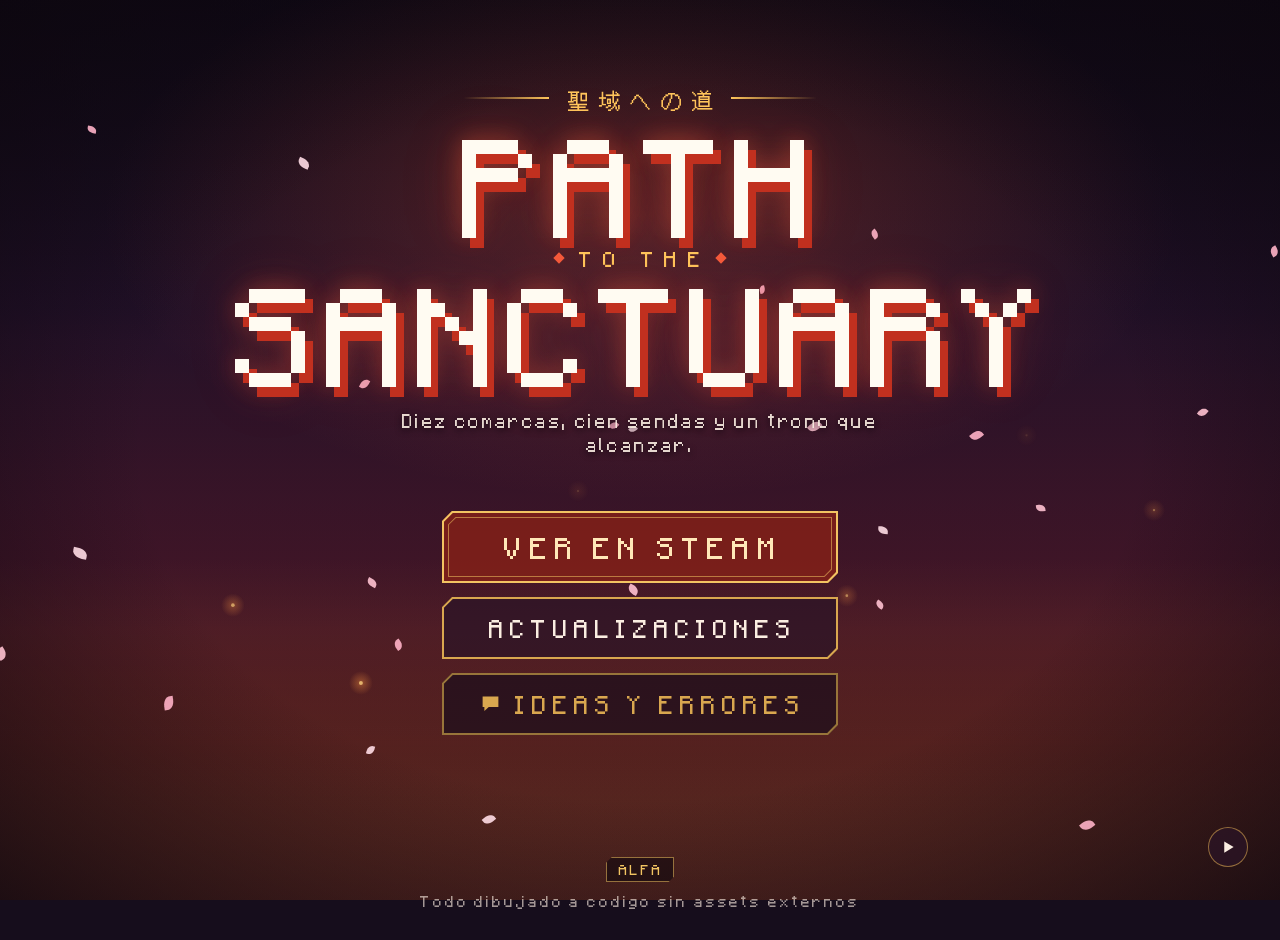
<file: index.html>
<!doctype html>
<html lang="es">
<head>
  <meta charset="utf-8">
  <meta name="viewport" content="width=device-width, initial-scale=1">
  <title>Path to the Sanctuary</title>
  <meta name="description" content="Path to the Sanctuary (聖域への道): diez comarcas de diez sendas cada una. Se baja matando lo que salga al paso hasta que la puerta se abre.">
  <meta name="theme-color" content="#160d1c">
  <meta property="og:title" content="Path to the Sanctuary">
  <meta property="og:description" content="Diez comarcas, cien sendas y un trono que alcanzar.">
  <link rel="icon" href="assets/img/icono.png" type="image/png" sizes="256x256">
  <link rel="stylesheet" href="css/fuente.css">
  <link rel="stylesheet" href="css/comun.css">
  <link rel="stylesheet" href="css/index.css">
</head>
<body>

  <div class="fondo" aria-hidden="true">
    <video class="fondo__video" src="assets/video/trailer.mp4" autoplay muted loop playsinline preload="auto"></video>
    <div class="fondo__velo"></div>
    <div class="fondo__vineta"></div>
    <canvas class="fondo__petalos"></canvas>
  </div>

  <button class="mando mando--pausa" type="button" data-pausa-fondo aria-label="Pausar el vídeo de fondo"></button>

  <main class="portada">
    <div></div>

    <div class="hero">
      <div class="rotulo portada__rotulo">
        <p class="rotulo__kanji aparece" lang="ja"><span>聖域への道</span></p>
        <h1 class="aparece aparece--2">
          <span class="titular">PATH</span>
          <span class="enlace"><span>TO THE</span></span>
          <span class="titular">SANCTUARY</span>
        </h1>
        <p class="lema aparece aparece--3">Diez comarcas, cien sendas y un trono que alcanzar.</p>
      </div>

      <nav class="botonera aparece aparece--4" aria-label="Principal">
        <a class="boton boton--principal" data-steam href="https://store.steampowered.com/" target="_blank" rel="noopener">
          <i class="boton__doble" aria-hidden="true"></i>
          <span>VER EN STEAM</span>
        </a>
        <a class="boton" href="actualizaciones.html"><span>ACTUALIZACIONES</span></a>
        <a class="boton boton--callado" href="tablon.html">
          <svg viewBox="0 0 24 24" fill="currentColor" aria-hidden="true"><path d="M3 4h18v12H10l-5 4.5V16H3z"/></svg>
          <span>IDEAS Y ERRORES</span>
        </a>
      </nav>
    </div>

    <footer class="portada__pie">
      <span class="sello">ALFA</span>
      <p>Todo dibujado a codigo sin assets externos</p>
    </footer>
  </main>

  <script src="js/config.js"></script>
  <script src="js/fondo.js"></script>
  <script src="js/index.js"></script>
</body>
</html>
</file>
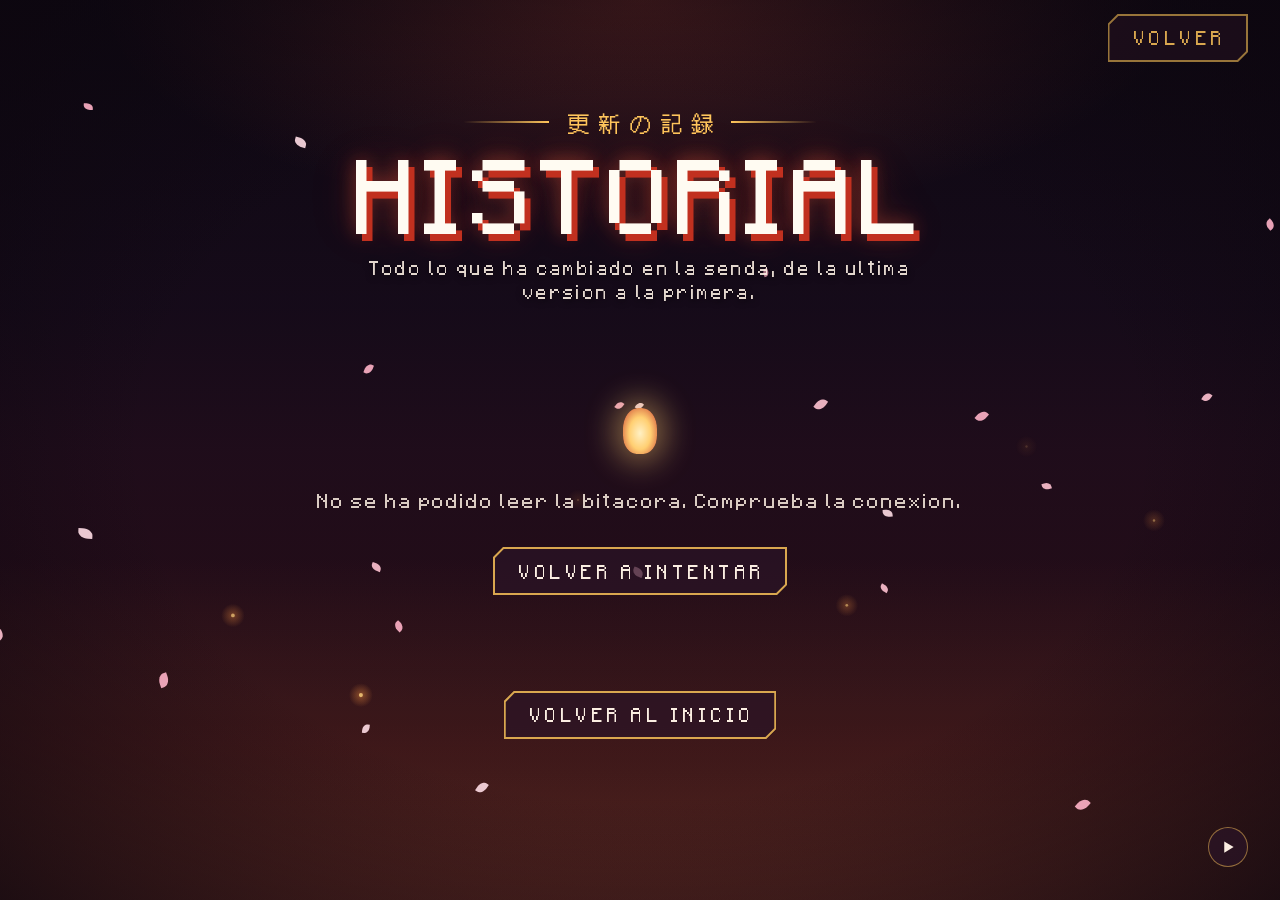
<file: actualizaciones.html>
<!doctype html>
<html lang="es">
<head>
  <meta charset="utf-8">
  <meta name="viewport" content="width=device-width, initial-scale=1">
  <title>Actualizaciones · Path to the Sanctuary</title>
  <meta name="description" content="Historial de actualizaciones de Path to the Sanctuary: todo lo que ha cambiado en la senda, versión a versión.">
  <meta name="theme-color" content="#160d1c">
  <link rel="icon" href="assets/img/icono.png" type="image/png" sizes="256x256">
  <link rel="stylesheet" href="css/fuente.css">
  <link rel="stylesheet" href="css/comun.css">
  <link rel="stylesheet" href="css/actualizaciones.css">
</head>
<body>

  <div class="fondo fondo--hondo" aria-hidden="true">
    <video class="fondo__video" src="assets/video/trailer.mp4" autoplay muted loop playsinline preload="auto"></video>
    <div class="fondo__velo"></div>
    <div class="fondo__vineta"></div>
    <canvas class="fondo__petalos"></canvas>
  </div>

  <header class="barra">
    <a class="boton boton--callado boton--chico" href="index.html"><span>VOLVER</span></a>
  </header>

  <button class="mando mando--pausa" type="button" data-pausa-fondo aria-label="Pausar el vídeo de fondo"></button>

  <main class="bitacora">
    <div class="rotulo bitacora__rotulo">
      <p class="rotulo__kanji aparece" lang="ja"><span>更新の記録</span></p>
      <h1 class="aparece aparece--2"><span class="titular">HISTORIAL</span></h1>
      <p class="lema aparece aparece--3">Todo lo que ha cambiado en la senda, de la ultima version a la primera.</p>
    </div>

    <div id="estado" aria-live="polite"></div>
    <ol class="linea" id="lista"></ol>

    <div class="bitacora__pie">
      <a class="boton boton--chico" href="index.html"><span>VOLVER AL INICIO</span></a>
    </div>
  </main>

  <div class="ficha" id="ficha" role="dialog" aria-modal="true" aria-labelledby="ficha-titulo" hidden>
    <div class="ficha__marco">
      <button class="mando ficha__cerrar" type="button" data-cerrar aria-label="Cerrar">
        <svg viewBox="0 0 24 24" fill="none" stroke="currentColor" stroke-width="2.6" stroke-linecap="round" aria-hidden="true"><path d="M6 6l12 12M18 6L6 18"/></svg>
      </button>
      <article class="tablilla ficha__tablilla">
        <div class="ficha__texto"></div>
        <div class="ficha__fotos"></div>
      </article>
    </div>
  </div>

  <div class="lamina" id="lamina" role="dialog" aria-modal="true" aria-label="Imagen en grande" hidden>
    <button class="mando lamina__cerrar" type="button" data-cerrar aria-label="Cerrar">
      <svg viewBox="0 0 24 24" fill="none" stroke="currentColor" stroke-width="2.6" stroke-linecap="round" aria-hidden="true"><path d="M6 6l12 12M18 6L6 18"/></svg>
    </button>
    <button class="mando lamina__paso lamina__paso--antes" type="button" data-antes aria-label="Imagen anterior">
      <svg viewBox="0 0 24 24" fill="none" stroke="currentColor" stroke-width="2.6" stroke-linecap="round" stroke-linejoin="round" aria-hidden="true"><path d="M15 5l-7 7 7 7"/></svg>
    </button>
    <figure>
      <img alt="">
      <figcaption></figcaption>
    </figure>
    <button class="mando lamina__paso lamina__paso--despues" type="button" data-despues aria-label="Imagen siguiente">
      <svg viewBox="0 0 24 24" fill="none" stroke="currentColor" stroke-width="2.6" stroke-linecap="round" stroke-linejoin="round" aria-hidden="true"><path d="M9 5l7 7-7 7"/></svg>
    </button>
  </div>

  <script src="js/config.js"></script>
  <script src="js/fondo.js"></script>
  <script src="js/actualizaciones.js"></script>
</body>
</html>
</file>
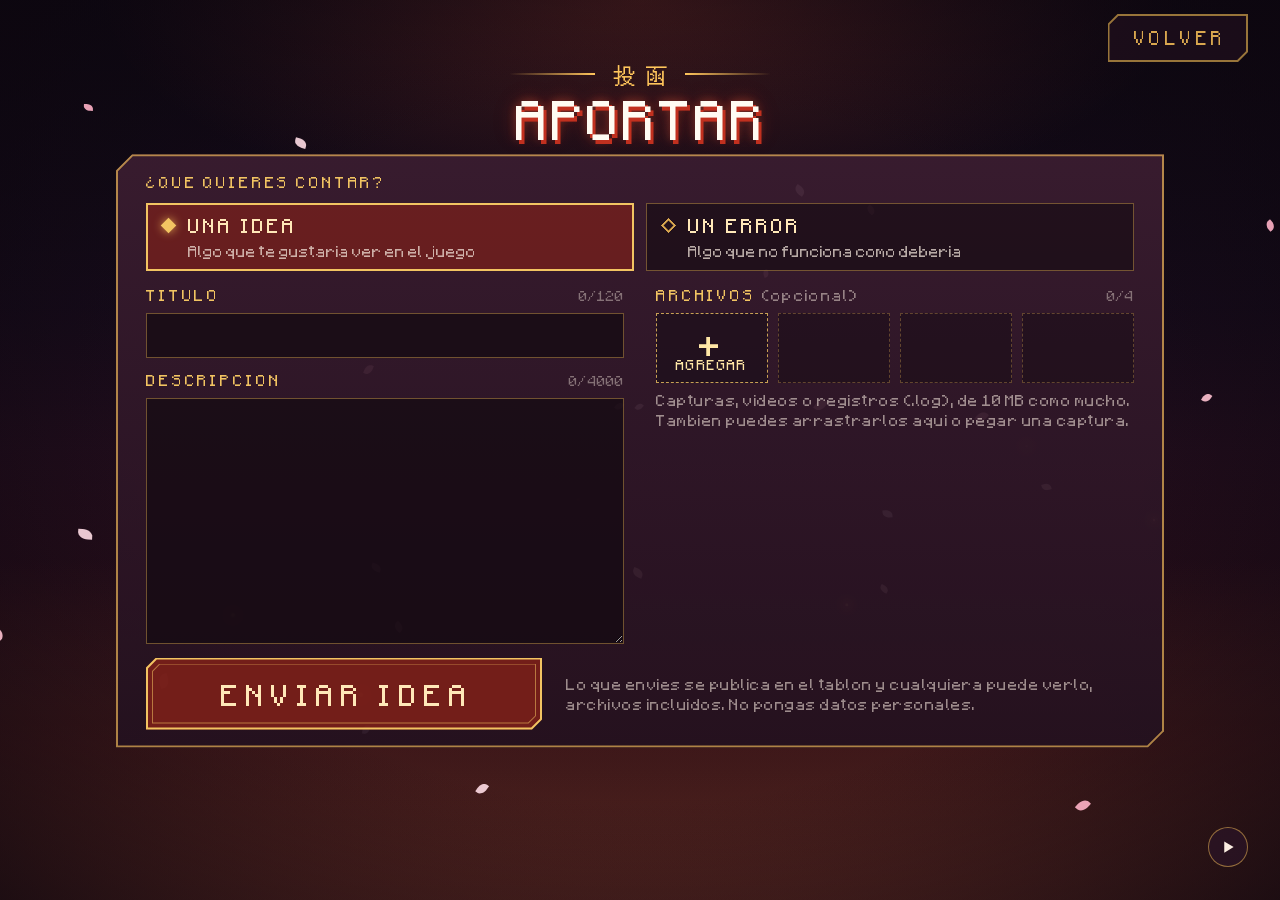
<file: enviar.html>
<!doctype html>
<html lang="es">
<head>
  <meta charset="utf-8">
  <meta name="viewport" content="width=device-width, initial-scale=1">
  <title>Aportar · Path to the Sanctuary</title>
  <meta name="description" content="Propón una idea o avisa de un error en Path to the Sanctuary.">
  <meta name="theme-color" content="#160d1c">
  <meta name="robots" content="noindex">
  <link rel="icon" href="assets/img/icono.png" type="image/png" sizes="256x256">
  <link rel="stylesheet" href="css/fuente.css">
  <link rel="stylesheet" href="css/comun.css">
  <link rel="stylesheet" href="css/tablon.css">
</head>
<body>

  <div class="fondo fondo--hondo" aria-hidden="true">
    <video class="fondo__video" src="assets/video/trailer.mp4" autoplay muted loop playsinline preload="auto"></video>
    <div class="fondo__velo"></div>
    <div class="fondo__vineta"></div>
    <canvas class="fondo__petalos"></canvas>
  </div>

  <header class="barra">
    <a class="boton boton--callado boton--chico" href="tablon.html"><span>VOLVER</span></a>
  </header>

  <button class="mando mando--pausa" type="button" data-pausa-fondo aria-label="Pausar el vídeo de fondo"></button>

  <main class="buzon">
    <div class="rotulo buzon__rotulo">
      <p class="rotulo__kanji aparece" lang="ja"><span>投函</span></p>
      <h1 class="aparece aparece--2"><span class="titular">APORTAR</span></h1>
      <p class="lema aparece aparece--3">Cuanto mas claro lo cuentes, antes llega a la senda.</p>
    </div>

    <form class="tablilla formulario aparece aparece--4" id="formulario" novalidate>
      <fieldset class="tipos">
        <legend class="etiqueta">¿QUE QUIERES CONTAR?</legend>
        <label class="eleccion">
          <input type="radio" name="tipo" value="idea" checked>
          <strong>UNA IDEA</strong>
          <span>Algo que te gustaria ver en el juego</span>
        </label>
        <label class="eleccion">
          <input type="radio" name="tipo" value="error">
          <strong>UN ERROR</strong>
          <span>Algo que no funciona como deberia</span>
        </label>
      </fieldset>

      <div class="formulario__columna">
        <div class="campo">
          <div class="campo__cabeza">
            <label class="etiqueta" for="titulo">TITULO</label>
            <span class="campo__cuenta" data-cuenta="titulo"></span>
          </div>
          <input class="control" id="titulo" name="titulo" type="text" maxlength="120" autocomplete="off" required>
        </div>

        <div class="parecidos" id="parecidos" hidden>
          <p>¿Ya esta en el tablon? Si es alguno de estos, votalo alli en vez de repetirlo.</p>
          <ul></ul>
        </div>

        <div class="campo campo--crece">
          <div class="campo__cabeza">
            <label class="etiqueta" for="descripcion">DESCRIPCION</label>
            <span class="campo__cuenta" data-cuenta="descripcion"></span>
          </div>
          <textarea class="control" id="descripcion" name="descripcion" rows="5" maxlength="4000" required></textarea>
        </div>
      </div>

      <div class="formulario__columna">
        <div class="campo" data-solo-error hidden>
          <div class="campo__cabeza">
            <label class="etiqueta" for="pasos">COMO REPETIRLO <span class="opcional">(opcional)</span></label>
            <span class="campo__cuenta" data-cuenta="pasos"></span>
          </div>
          <textarea class="control control--bajo" id="pasos" name="pasos" rows="3" maxlength="3000"></textarea>
        </div>

        <div class="pareja" data-solo-error hidden>
          <div class="campo">
            <label class="etiqueta" for="version">VERSION DEL JUEGO</label>
            <input class="control" id="version" name="version" type="text" maxlength="30" list="versiones" autocomplete="off">
            <datalist id="versiones"></datalist>
          </div>
          <div class="campo">
            <label class="etiqueta" for="plataforma">PLATAFORMA</label>
            <select class="control" id="plataforma" name="plataforma">
              <option value="">SIN DECIR</option>
              <option>Windows</option>
              <option>Linux</option>
              <option>Steam Deck</option>
              <option>macOS</option>
              <option>Otra</option>
            </select>
          </div>
        </div>

        <div class="campo">
          <div class="campo__cabeza">
            <span class="etiqueta" id="archivos-etiqueta">ARCHIVOS <span class="opcional">(opcional)</span></span>
            <span class="campo__cuenta" id="archivos-cuenta"></span>
          </div>
          <input id="archivos" type="file" multiple hidden
            accept="image/png,image/jpeg,image/webp,image/gif,video/mp4,video/webm,text/plain,.log,.txt">
          <ul class="ranuras" id="ranuras" aria-labelledby="archivos-etiqueta"></ul>
          <p class="campo__ayuda">Capturas, videos o registros (.log), de 10 MB como mucho. Tambien puedes arrastrarlos aqui o pegar una captura.</p>
        </div>
      </div>

      <!-- trampa para robots: una persona no la ve ni la rellena -->
      <div class="trampa" aria-hidden="true">
        <label for="web">No rellenes esto</label>
        <input id="web" name="web" type="text" tabindex="-1" autocomplete="off">
      </div>

      <p class="aviso" id="aviso" role="alert" hidden></p>

      <div class="formulario__enviar">
        <button class="boton boton--principal" type="submit">
          <i class="boton__doble" aria-hidden="true"></i>
          <span>ENVIAR IDEA</span>
        </button>
        <p class="campo__ayuda">Lo que envies se publica en el tablon y cualquiera puede verlo, archivos incluidos. No pongas datos personales.</p>
      </div>
    </form>

    <div class="tablilla hecho" id="hecho" tabindex="-1" hidden>
      <p class="rotulo__kanji" lang="ja"><span>感謝</span></p>
      <h2>RECIBIDO</h2>
      <p class="hecho__codigo" id="hecho-codigo"></p>
      <p class="hecho__texto">Ya esta en el tablon. Cuantos mas votos tenga, antes se mira.</p>
      <div class="hecho__botones">
        <a class="boton boton--chico" id="hecho-ver" href="tablon.html"><span>VER EN EL TABLON</span></a>
        <button class="boton boton--callado boton--chico" type="button" id="hecho-otro"><span>ENVIAR OTRO</span></button>
      </div>
    </div>
  </main>

  <script src="js/config.js"></script>
  <script src="js/fondo.js"></script>
  <script src="js/aportes.js"></script>
  <script src="js/enviar.js"></script>
</body>
</html>
</file>
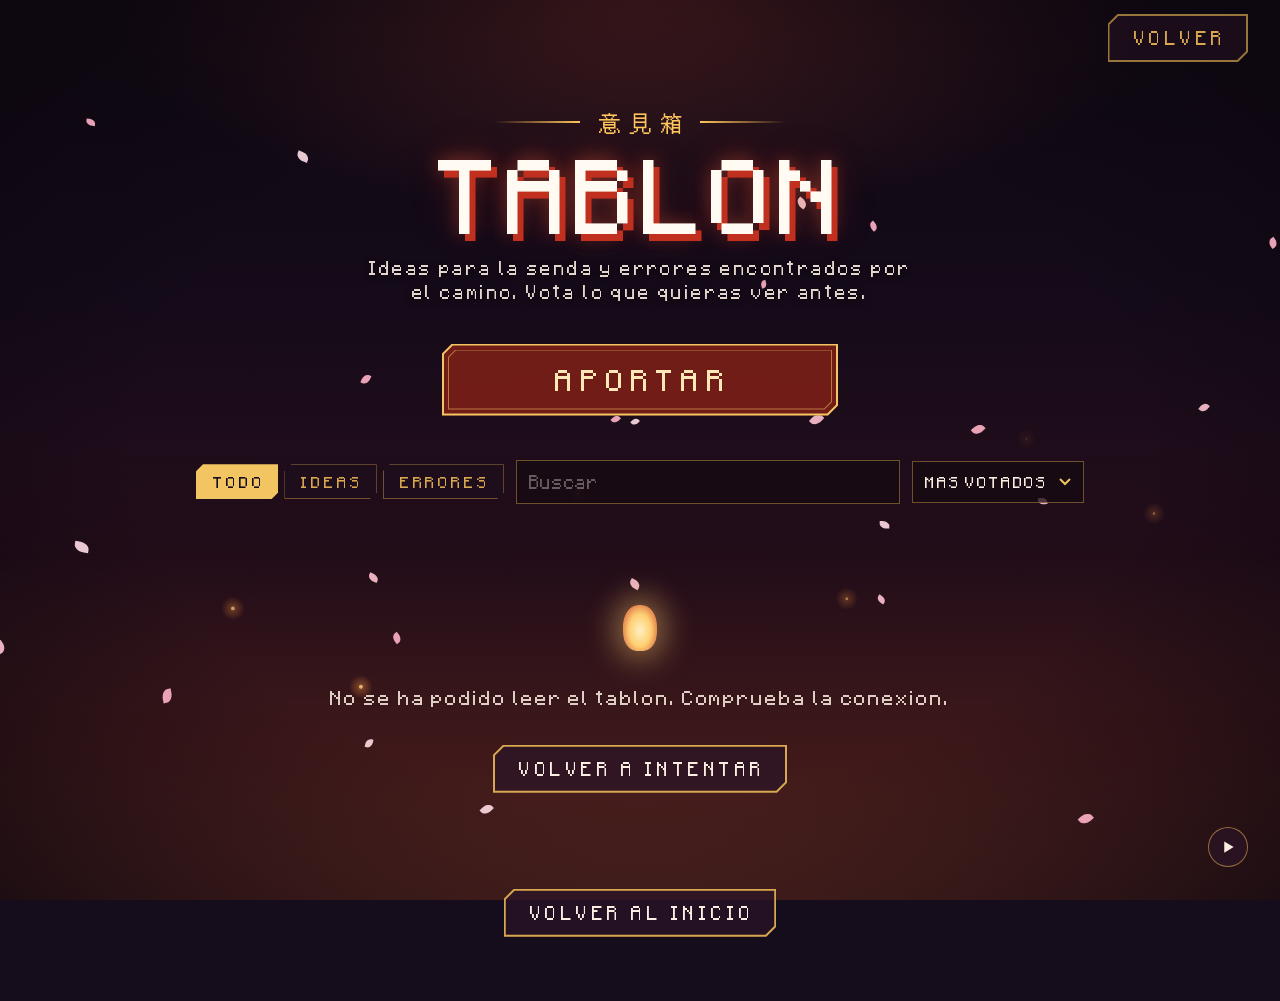
<file: tablon.html>
<!doctype html>
<html lang="es">
<head>
  <meta charset="utf-8">
  <meta name="viewport" content="width=device-width, initial-scale=1">
  <title>Tablón · Path to the Sanctuary</title>
  <meta name="description" content="Ideas y errores de Path to the Sanctuary: propón lo que te gustaría ver, avisa de lo que falla y vota lo que más importa.">
  <meta name="theme-color" content="#160d1c">
  <link rel="icon" href="assets/img/icono.png" type="image/png" sizes="256x256">
  <link rel="stylesheet" href="css/fuente.css">
  <link rel="stylesheet" href="css/comun.css">
  <link rel="stylesheet" href="css/tablon.css">
</head>
<body>

  <div class="fondo fondo--hondo" aria-hidden="true">
    <video class="fondo__video" src="assets/video/trailer.mp4" autoplay muted loop playsinline preload="auto"></video>
    <div class="fondo__velo"></div>
    <div class="fondo__vineta"></div>
    <canvas class="fondo__petalos"></canvas>
  </div>

  <header class="barra">
    <a class="boton boton--callado boton--chico" href="index.html"><span>VOLVER</span></a>
  </header>

  <button class="mando mando--pausa" type="button" data-pausa-fondo aria-label="Pausar el vídeo de fondo"></button>

  <main class="tablon">
    <div class="rotulo tablon__rotulo">
      <p class="rotulo__kanji aparece" lang="ja"><span>意見箱</span></p>
      <h1 class="aparece aparece--2"><span class="titular">TABLON</span></h1>
      <p class="lema aparece aparece--3">Ideas para la senda y errores encontrados por el camino. Vota lo que quieras ver antes.</p>
    </div>

    <nav class="aportar aparece aparece--4" aria-label="Aportar">
      <a class="boton boton--principal" href="enviar.html" data-aportar>
        <i class="boton__doble" aria-hidden="true"></i>
        <span>aportar</span>
      </a>
    </nav>

    <section class="aparece aparece--4" aria-label="Ideas y errores enviados">
      <div class="filtros">
        <div class="pestanas" role="group" aria-label="Tipo">
          <button class="pestana" type="button" data-tipo="todo" aria-pressed="true">TODO</button>
          <button class="pestana" type="button" data-tipo="idea" aria-pressed="false">IDEAS</button>
          <button class="pestana" type="button" data-tipo="error" aria-pressed="false">ERRORES</button>
        </div>
        <input class="control filtros__buscar" id="buscar" type="search" placeholder="Buscar" aria-label="Buscar" autocomplete="off">
        <select class="control" id="orden" aria-label="Orden">
          <option value="votos">MAS VOTADOS</option>
          <option value="nuevos">RECIENTES</option>
        </select>
      </div>

      <p class="cuenta" id="cuenta" aria-live="polite"></p>
      <div id="estado" aria-live="polite"></div>
      <ol class="aportes" id="lista"></ol>
    </section>

    <div class="tablon__pie">
      <a class="boton boton--chico" href="index.html"><span>VOLVER AL INICIO</span></a>
    </div>
  </main>

  <div class="detalle" id="detalle" role="dialog" aria-modal="true" aria-labelledby="detalle-titulo" hidden>
    <div class="detalle__marco">
      <button class="mando detalle__cerrar" type="button" data-cerrar aria-label="Cerrar">
        <svg viewBox="0 0 24 24" fill="none" stroke="currentColor" stroke-width="2.6" stroke-linecap="round" aria-hidden="true"><path d="M6 6l12 12M18 6L6 18"/></svg>
      </button>
      <article class="tablilla detalle__tablilla">
        <div class="detalle__texto"></div>
      </article>
    </div>
  </div>

  <p class="brindis" id="brindis" role="status" hidden></p>

  <script src="js/config.js"></script>
  <script src="js/fondo.js"></script>
  <script src="js/aportes.js"></script>
  <script src="js/tablon.js"></script>
</body>
</html>
</file>
<file: css/fuente.css>
/* fuente.css - la fuente de Senda, incrustada para que cargue también abriendo los .html desde el disco (file://) */

@font-face {
  font-family: "Senda";
  src: url("[data-uri]") format("truetype");
  font-weight: 100 900;
  font-style: normal;
  font-display: block;
}

/* Como en el juego: lo que la de Senda no trae (japonés, tildes, «·», «…»)
   se escribe con DotGothic16, también de puntos. Solo se descarga si hace falta. */
@font-face {
  font-family: "DotGothic16";
  src: url("../assets/fuentes/DotGothic16-Regular.ttf") format("truetype");
  font-weight: 100 900;
  font-style: normal;
  font-display: block;
}
</file>
<file: css/comun.css>
/* comun.css - estilos compartidos por todas las páginas */

:root {
  --noche: #160d1c;
  --velo: 12, 6, 14; /* en rgb, para usarlo con transparencia */
  --panel: rgba(48, 24, 40, .92);

  --oro: #d9a74f;
  --oro-vivo: #f2c462;
  --oro-palido: #ffe7a6;
  --oro-rotulo: #ffc65c;
  --ceniza: #fbeee2;
  --melocoton: #ffd6b5;
  --blanco: #fffaf4;
  --crema: #ffe8b8;
  --bermellon: #8a2218;
  --avivado: #ec6a2c;
  --sol: #f4593a;
  --titular: #fffbf2;
  --titular-sombra: #c1301f;

  --cielo-1: #1e1733;
  --cielo-2: #40204c;
  --cielo-3: #8b2c4e;
  --cielo-4: #cf4a34;
  --cielo-5: #ff8f3d;

  --mincho: "Senda", "DotGothic16";
  --gothic: "Senda", "DotGothic16";

  --corte: 10px;
  --ancho-botones: 396px;

  --cursor: url("../assets/img/cursor.svg") 1 1, auto;
  --cursor-mano: url("../assets/img/cursor-mano.svg") 6 1, pointer;
}

/* ---------- Base ---------- */

*, *::before, *::after { box-sizing: border-box; }

html { background: var(--noche); color-scheme: dark; cursor: var(--cursor); }

a, button { cursor: var(--cursor-mano); }

button, input, select, textarea { font-family: inherit; }

body {
  margin: 0;
  min-height: 100vh;
  min-height: 100svh;
  color: var(--ceniza);
  font-family: var(--gothic);
  font-weight: 500;
  line-height: 1.6;
  -webkit-font-smoothing: antialiased;
  overflow-x: hidden;
}

img, video { display: block; max-width: 100%; }

[hidden] { display: none !important; }

a { color: inherit; }

:focus-visible { outline: 2px solid var(--oro-vivo); outline-offset: 4px; }

/* ---------- Fondo: vídeo, velo, viñeta y pétalos ---------- */

.fondo {
  position: fixed;
  inset: 0;
  z-index: -1;
  overflow: hidden;
  background: linear-gradient(to bottom, var(--cielo-1) 0%, var(--cielo-2) 34%,
    var(--cielo-3) 62%, var(--cielo-4) 84%, var(--cielo-5) 100%);
}

.fondo__video {
  position: absolute;
  inset: 0;
  width: 100%;
  height: 100%;
  object-fit: cover;
  opacity: 0;
  /* ampliado para dejar fuera del cuadro el HUD de la partida */
  transform: scale(1.24);
  transition: opacity 1.2s ease;
}

.fondo__video.listo { opacity: 1; }

.fondo__velo {
  position: absolute;
  inset: 0;
  background:
    radial-gradient(ellipse 60% 45% at 50% 24%, rgba(244, 89, 58, .28), rgba(244, 89, 58, 0) 70%),
    linear-gradient(to bottom, rgba(var(--velo), .8) 0%, rgba(var(--velo), .58) 38%,
      rgba(var(--velo), .62) 70%, rgba(var(--velo), .92) 100%);
}

.fondo__velo::after {
  content: "";
  position: absolute;
  left: 0; right: 0; bottom: 0;
  height: 38%;
  background: linear-gradient(to top, rgba(207, 74, 52, .28), rgba(207, 74, 52, 0));
  mix-blend-mode: screen;
}

/* más oscuro, para páginas con mucho texto */
.fondo--hondo .fondo__velo {
  background:
    radial-gradient(ellipse 60% 35% at 50% 0%, rgba(244, 89, 58, .22), rgba(244, 89, 58, 0) 70%),
    linear-gradient(to bottom, rgba(var(--velo), .86), rgba(var(--velo), .8) 50%, rgba(var(--velo), .93));
}

.fondo__vineta {
  position: absolute;
  inset: 0;
  background: radial-gradient(ellipse at center, rgba(0, 0, 0, 0) 55%, rgba(var(--velo), .75) 100%);
}

.fondo__petalos {
  position: absolute;
  inset: 0;
  width: 100%;
  height: 100%;
  pointer-events: none;
}

/* ---------- Mando: botón redondo (pausa, cerrar) ---------- */

.mando {
  display: inline-flex;
  align-items: center;
  justify-content: center;
  width: 40px;
  height: 40px;
  padding: 0;
  border: 1px solid rgba(217, 167, 79, .6);
  border-radius: 50%;
  background: rgba(43, 20, 39, .7);
  color: var(--ceniza);
  transition: background .12s, border-color .12s, transform .12s;
}

.mando:hover { background: rgba(224, 80, 46, .84); border-color: var(--melocoton); transform: scale(1.06); }

.mando svg { width: 18px; height: 18px; }

.mando--pausa {
  position: fixed;
  right: clamp(16px, 3vw, 32px);
  bottom: 33px;
  z-index: 20;
}

/* ---------- Rótulo: kanji, titular y lema ---------- */

.rotulo {
  text-align: center;
  user-select: none;
}

.rotulo h1 { margin: 0; font-weight: inherit; }
.rotulo h1 .titular { display: block; }

.rotulo__kanji {
  display: flex;
  align-items: center;
  justify-content: center;
  gap: 18px;
  margin: 0 0 12px;
  font-family: var(--mincho);
  font-weight: 800;
  font-size: clamp(16px, 2.2vw, 22px);
  letter-spacing: .42em;
  color: var(--oro-rotulo);
}

/* compensa el espaciado de la última letra para centrar el texto */
.rotulo__kanji span { margin-right: -.42em; }

.rotulo__kanji::before,
.rotulo__kanji::after {
  content: "";
  width: clamp(40px, 7vw, 86px);
  height: 2px;
}

.rotulo__kanji::before { background: linear-gradient(to right, rgba(255, 198, 92, 0), var(--oro-rotulo)); }
.rotulo__kanji::after { background: linear-gradient(to right, var(--oro-rotulo), rgba(255, 198, 92, 0)); }

.titular {
  margin: 0;
  font-family: var(--mincho);
  font-weight: 800;
  font-size: var(--tam-titular, clamp(36px, 11.5vw, 112px));
  line-height: .98;
  letter-spacing: .06em;
  margin-right: -.06em;
  color: var(--titular);
  text-shadow:
    .07em .085em 0 var(--titular-sombra),
    0 0 .2em rgba(244, 89, 58, .38),
    0 0 .38em rgba(244, 89, 58, .24),
    0 0 .6em rgba(244, 89, 58, .16);
}

.lema {
  margin: 22px auto 0;
  max-width: 38em;
  font-size: 15px;
  letter-spacing: .16em;
  color: rgba(251, 238, 226, .9);
  text-shadow: 0 2px 6px rgba(var(--velo), .8);
}

/* ---------- Botón: laca con filete y dos esquinas en chaflán ---------- */

.boton {
  --b: 2px;
  --fondo: rgba(43, 20, 39, .7);
  --filete: var(--oro);
  --letra: var(--ceniza);
  --brillo: rgba(244, 89, 58, .55);

  position: relative;
  isolation: isolate;
  display: flex;
  align-items: center;
  justify-content: center;
  width: 100%;
  height: 62px;
  padding: 0 20px;
  border: 0;
  background: none;
  font-family: var(--gothic);
  font-weight: 900;
  font-size: 20px;
  letter-spacing: .3em;
  text-transform: uppercase;
  text-decoration: none;
  color: var(--letra);
  transition: transform .12s ease, color .12s ease, filter .12s ease;
  -webkit-tap-highlight-color: transparent;
}

.boton > span { position: relative; z-index: 2; margin-right: -.3em; white-space: nowrap; }

.boton svg { position: relative; z-index: 2; width: 1.05em; height: 1.05em; margin-right: .7em; flex: none; }

/* el fondo */
.boton::before {
  content: "";
  position: absolute;
  inset: 0;
  z-index: -1;
  background: var(--fondo);
  clip-path: polygon(var(--corte) 0, 100% 0, 100% calc(100% - var(--corte)),
    calc(100% - var(--corte)) 100%, 0 100%, 0 var(--corte));
  transition: background .12s ease;
}

/* el filete: un anillo con la misma silueta */
.boton::after {
  content: "";
  position: absolute;
  inset: 0;
  z-index: 1;
  background: var(--filete);
  clip-path: polygon(evenodd,
    var(--corte) 0, 100% 0, 100% calc(100% - var(--corte)), calc(100% - var(--corte)) 100%,
    0 100%, 0 var(--corte), var(--corte) 0,
    calc(var(--corte) + var(--b) * .41) var(--b), var(--b) calc(var(--corte) + var(--b) * .41),
    var(--b) calc(100% - var(--b)), calc(100% - var(--corte) - var(--b) * .41) calc(100% - var(--b)),
    calc(100% - var(--b)) calc(100% - var(--corte) - var(--b) * .41), calc(100% - var(--b)) var(--b),
    calc(var(--corte) + var(--b) * .41) var(--b));
  transition: background .12s ease;
}

.boton:hover,
.boton:focus-visible {
  --fondo: rgba(224, 80, 46, .84);
  --filete: var(--melocoton);
  --letra: var(--blanco);
  transform: scale(1.035);
  filter: drop-shadow(0 0 5px var(--brillo));
  outline: none;
}

.boton:active { transform: scale(1.02); }

.boton--principal {
  --fondo: rgba(138, 34, 24, .78);
  --filete: var(--oro-vivo);
  --letra: var(--crema);
  --brillo: rgba(255, 199, 92, .6);
  height: 72px;
  font-size: 24px;
}

.boton--principal:hover,
.boton--principal:focus-visible {
  --fondo: rgba(236, 106, 44, .88);
  --filete: var(--oro-palido);
  --letra: var(--blanco);
}

/* segundo filete por dentro del principal */
.boton__doble {
  position: absolute;
  inset: 6px;
  z-index: 1;
  background: var(--filete);
  opacity: .55;
  --c: calc(var(--corte) - 2.5px);
  clip-path: polygon(evenodd,
    var(--c) 0, 100% 0, 100% calc(100% - var(--c)), calc(100% - var(--c)) 100%,
    0 100%, 0 var(--c), var(--c) 0,
    calc(var(--c) + .41px) 1px, 1px calc(var(--c) + .41px), 1px calc(100% - 1px),
    calc(100% - var(--c) - .41px) calc(100% - 1px), calc(100% - 1px) calc(100% - var(--c) - .41px),
    calc(100% - 1px) 1px, calc(var(--c) + .41px) 1px);
  transition: background .12s ease;
  pointer-events: none;
}

.boton--callado {
  --fondo: rgba(31, 15, 28, .75);
  --filete: #98753a;
  --letra: var(--oro);
}

.boton--chico {
  height: 48px;
  font-size: 15px;
  width: auto;
  padding: 0 26px;
}

/* ---------- Barra: el botón de volver, arriba a la derecha ---------- */

.barra {
  position: fixed;
  top: 0; left: 0; right: 0;
  z-index: 20;
  display: flex;
  justify-content: flex-end;
  padding: 14px clamp(16px, 3vw, 32px);
  pointer-events: none;
}

.barra > * { pointer-events: auto; }

/* ---------- Tablilla: panel lacado con filete dorado ---------- */

.tablilla {
  --c: 16px;
  position: relative;
  padding: 24px clamp(18px, 4vw, 34px) 26px;
  background: linear-gradient(to bottom, rgba(58, 29, 48, .94), rgba(36, 17, 31, .94));
  clip-path: polygon(var(--c) 0, 100% 0, 100% calc(100% - var(--c)), calc(100% - var(--c)) 100%, 0 100%, 0 var(--c));
}

/* el filete dorado */
.tablilla::after {
  content: "";
  position: absolute;
  inset: 0;
  pointer-events: none;
  background: rgba(255, 198, 92, .63);
  clip-path: polygon(evenodd,
    var(--c) 0, 100% 0, 100% calc(100% - var(--c)), calc(100% - var(--c)) 100%,
    0 100%, 0 var(--c), var(--c) 0,
    calc(var(--c) + .83px) 2px, 2px calc(var(--c) + .83px), 2px calc(100% - 2px),
    calc(100% - var(--c) - .83px) calc(100% - 2px), calc(100% - 2px) calc(100% - var(--c) - .83px),
    calc(100% - 2px) 2px, calc(var(--c) + .83px) 2px);
}

.raya {
  height: 1px;
  margin: 16px 0 16px;
  background: linear-gradient(to right, rgba(255, 198, 92, .75), rgba(255, 198, 92, 0) 80%);
}

/* ---------- Farol: cargando o sin entradas ---------- */

.farol {
  display: flex;
  flex-direction: column;
  align-items: center;
  gap: 18px;
  padding: 56px 16px;
  text-align: center;
  color: rgba(251, 238, 226, .85);
  letter-spacing: .12em;
}

.farol__luz {
  width: 34px;
  height: 46px;
  border-radius: 45% 45% 40% 40%;
  background: radial-gradient(ellipse at 50% 55%, #fff0c4, #ffcf72 45%, #c8402f 100%);
  box-shadow: 0 0 30px 8px rgba(255, 207, 114, .45);
  animation: latir 1.6s ease-in-out infinite;
}

@keyframes latir { 50% { box-shadow: 0 0 44px 14px rgba(255, 207, 114, .7); transform: scale(1.05); } }

/* ---------- Animación de entrada ---------- */

.aparece {
  opacity: 0;
  transform: translateY(14px);
  animation: aparecer .9s cubic-bezier(.2, .7, .2, 1) forwards;
}

.aparece--2 { animation-delay: .18s; }
.aparece--3 { animation-delay: .36s; }
.aparece--4 { animation-delay: .6s; }

@keyframes aparecer { to { opacity: 1; transform: none; } }

/* ---------- Móvil y movimiento reducido ---------- */

@media (max-width: 640px) {
  .boton { font-size: 16px; height: 56px; letter-spacing: .24em; }
  .boton > span { margin-right: -.24em; }
  .boton--principal { font-size: 19px; height: 64px; }
  .boton--chico { font-size: 13px; height: 44px; }
}

@media (prefers-reduced-motion: reduce) {
  *, *::before, *::after { animation-duration: .01ms !important; animation-iteration-count: 1 !important; transition-duration: .01ms !important; }
  .aparece { opacity: 1; transform: none; }
}
</file>
<file: css/index.css>
/* index.css - estilos de la portada */

/* ---------- Portada ---------- */

.portada {
  position: relative;
  display: grid;
  grid-template-rows: 1fr auto 1fr;
  grid-template-columns: minmax(0, 1fr);
  min-height: 100vh;
  min-height: 100svh;
  padding: 84px 16px 28px;
}

.hero { translate: 0 -90px; }

.portada__rotulo { align-self: end; padding-bottom: clamp(28px, 6vh, 64px); }

/* "TO THE" entre los dos renglones del titular */
.enlace {
  display: flex;
  align-items: center;
  justify-content: center;
  gap: 16px;
  margin: .42em 0 .3em;
  font-family: var(--gothic);
  font-weight: 700;
  font-size: clamp(13px, 1.4vw, 17px);
  letter-spacing: .62em;
  color: var(--oro-rotulo);
}

.enlace span { margin-right: -.62em; }

/* rombos a los lados */
.enlace::before,
.enlace::after {
  content: "";
  width: 8px;
  height: 8px;
  background: var(--sol);
  transform: rotate(45deg);
}

.botonera {
  display: flex;
  flex-direction: column;
  gap: 14px;
  width: min(var(--ancho-botones), 100%);
  margin: 0 auto;
}

/* ---------- Pie ---------- */

.portada__pie {
  align-self: end;
  display: flex;
  flex-direction: column;
  align-items: center;
  gap: 10px;
  padding-top: 32px;
  text-align: center;
}

.portada__pie p {
  margin: 0;
  font-size: 12px;
  letter-spacing: .24em;
  color: rgba(251, 238, 226, .62);
}

.sello {
  display: inline-block;
  padding: 3px 10px 3px 12px;
  font-size: 11px;
  font-weight: 900;
  letter-spacing: .28em;
  color: var(--oro-vivo);
  border: 1px solid rgba(242, 196, 98, .55);
  background: rgba(var(--velo), .55);
  clip-path: polygon(6px 0, 100% 0, 100% calc(100% - 6px), calc(100% - 6px) 100%, 0 100%, 0 6px);
}
</file>
<file: css/actualizaciones.css>
/* actualizaciones.css - estilos del historial de actualizaciones */

/* ---------- Página ---------- */

.bitacora {
  width: min(880px, 100%);
  margin: 0 auto;
  padding: 104px 16px 64px;
}

.bitacora__rotulo { --tam-titular: clamp(36px, 11vw, 84px); margin-bottom: 48px; }

.bitacora__pie { display: flex; justify-content: center; margin-top: 40px; }

/* ---------- Línea de tiempo ---------- */

.linea {
  position: relative;
  margin: 0;
  padding: 0 0 0 38px;
  list-style: none;
}

/* el hilo vertical */
.linea::before {
  content: "";
  position: absolute;
  top: 12px; bottom: 12px; left: 9px;
  width: 2px;
  background: linear-gradient(to bottom, rgba(255, 198, 92, .7), rgba(255, 198, 92, .12));
}

.entrada {
  position: relative;
  margin: 0 0 30px;
}

/* el rombo sobre el hilo */
.entrada::before {
  content: "";
  position: absolute;
  top: 26px;
  left: -34px;
  width: 12px;
  height: 12px;
  background: var(--sol);
  transform: rotate(45deg);
  box-shadow: 0 0 0 4px var(--noche), 0 0 14px rgba(244, 89, 58, .8);
}

.entrada:first-child::before { background: var(--oro-vivo); box-shadow: 0 0 0 4px var(--noche), 0 0 16px rgba(255, 199, 92, .9); }

/* ---------- Tablilla (la base está en comun.css) ---------- */

.entrada:first-child .tablilla::after { background: rgba(255, 215, 132, .9); }

.tablilla__cabeza {
  display: flex;
  flex-wrap: wrap;
  align-items: center;
  gap: 8px 14px;
  margin-bottom: 10px;
}

.version {
  padding: 2px 10px 2px 12px;
  font-weight: 900;
  font-size: 12px;
  letter-spacing: .2em;
  color: var(--noche);
  background: var(--oro-vivo);
  clip-path: polygon(6px 0, 100% 0, 100% calc(100% - 6px), calc(100% - 6px) 100%, 0 100%, 0 6px);
}

.fecha {
  font-size: 13px;
  letter-spacing: .14em;
  color: rgba(251, 238, 226, .66);
}

.nueva {
  font-size: 11px;
  font-weight: 900;
  letter-spacing: .24em;
  color: var(--sol);
}

.tablilla h2 {
  margin: 0;
  font-family: var(--mincho);
  font-weight: 800;
  font-size: clamp(22px, 3.2vw, 30px);
  line-height: 1.25;
  color: var(--titular);
  text-shadow: .05em .07em 0 rgba(193, 48, 31, .85);
}

/* ---------- Hito: versión importante ---------- */

.entrada--hito { margin-top: 44px; margin-bottom: 48px; }
.entrada--hito:first-child { margin-top: 0; }

/* un sol en vez de un rombo */
.entrada--hito::before {
  top: 22px;
  left: -38px;
  width: 20px;
  height: 20px;
  border-radius: 50%;
  transform: none;
  background: radial-gradient(circle, var(--oro-palido) 0 28%, var(--avivado) 62%, var(--bermellon));
  box-shadow: 0 0 0 4px var(--noche), 0 0 22px 4px rgba(244, 89, 58, .85);
}

.tablilla--hito {
  --c: 22px;
  padding-top: 30px;
  padding-bottom: 32px;
  background:
    radial-gradient(120% 90% at 100% 0%, rgba(255, 143, 61, .38), rgba(207, 74, 52, .16) 42%, transparent 70%),
    linear-gradient(to bottom, rgba(120, 30, 26, .95), rgba(58, 18, 30, .96) 70%, rgba(36, 14, 28, .96));
}

.tablilla--hito::after {
  background: var(--oro-vivo);
  clip-path: polygon(evenodd,
    var(--c) 0, 100% 0, 100% calc(100% - var(--c)), calc(100% - var(--c)) 100%,
    0 100%, 0 var(--c), var(--c) 0,
    calc(var(--c) + 1.24px) 3px, 3px calc(var(--c) + 1.24px), 3px calc(100% - 3px),
    calc(100% - var(--c) - 1.24px) calc(100% - 3px), calc(100% - 3px) calc(100% - var(--c) - 1.24px),
    calc(100% - 3px) 3px, calc(var(--c) + 1.24px) 3px);
  filter: drop-shadow(0 0 6px rgba(255, 199, 92, .5));
}

/* 節目 de fondo */
.tablilla__sello {
  position: absolute;
  right: clamp(12px, 3vw, 30px);
  bottom: -.12em;
  font-family: var(--mincho);
  font-weight: 800;
  font-size: clamp(76px, 13vw, 132px);
  line-height: 1;
  color: rgba(255, 214, 181, .09);
  pointer-events: none;
  user-select: none;
}

.tablilla--hito > :not(.tablilla__sello) { position: relative; }

.tablilla--hito .version {
  color: var(--crema);
  background: var(--sol);
  box-shadow: inset 0 0 0 1px var(--oro-palido);
}

.tablilla--hito .fecha { color: rgba(255, 232, 184, .82); }

.tablilla--hito h2 {
  font-size: clamp(28px, 4.6vw, 42px);
  color: var(--oro-palido);
  text-shadow: .05em .07em 0 rgba(138, 34, 24, .95), 0 0 24px rgba(244, 89, 58, .45);
}

.tablilla--hito .raya {
  height: 2px;
  background: linear-gradient(to right, var(--oro-vivo), rgba(236, 106, 44, .6) 45%, rgba(236, 106, 44, 0) 85%);
}

.tablilla--hito .texto { color: rgba(255, 244, 232, .96); }
.tablilla--hito .texto li::before { background: var(--oro-vivo); }

/* ---------- Tablilla de la lista: se abre con un clic ---------- */

.tablilla--abre { cursor: var(--cursor-mano); }
.tablilla--abre .raya { margin-bottom: 0; }

.tablilla__boton {
  display: block;
  width: 100%;
  padding: 0;
  border: 0;
  background: none;
  font: inherit;
  color: inherit;
  text-align: left;
  text-shadow: inherit;
}

/* al pasar el ratón: crece un poco y la cruza un brillo en diagonal */
.linea .tablilla { transition: transform .25s ease; }
.linea .tablilla:hover { transform: scale(1.02); }

.linea .tablilla::before {
  content: "";
  position: absolute;
  inset: 0;
  z-index: 1;
  pointer-events: none;
  background: linear-gradient(115deg, transparent 38%, rgba(255, 255, 255, .06) 44%, rgba(255, 255, 255, .22) 50%, rgba(255, 255, 255, .06) 56%, transparent 62%) 100% 0 / 250% 100% no-repeat;
  opacity: 0;
}

.linea .tablilla:hover::before { animation: aura .9s ease-out; }

@keyframes aura {
  from { background-position: 100% 0; opacity: 1; }
  to { background-position: 0 0; opacity: 1; }
}

/* ---------- Texto de la descripción ---------- */

.texto { font-size: 15.5px; color: rgba(251, 238, 226, .92); }
.texto p { margin: 0 0 .8em; }
.texto p:last-child { margin-bottom: 0; }

.texto ul { margin: 0 0 .9em; padding: 0; list-style: none; }

.texto li { position: relative; padding-left: 22px; margin-bottom: .35em; }

.texto li::before {
  content: "";
  position: absolute;
  left: 4px;
  top: .62em;
  width: 7px;
  height: 7px;
  background: var(--sol);
  transform: rotate(45deg);
}

.texto strong { color: var(--crema); font-weight: 700; }

/* ---------- Vitrina: miniatura de una captura ---------- */

.vitrina {
  position: relative;
  display: block;
  padding: 0;
  border: 0;
  aspect-ratio: 16 / 9;
  overflow: hidden;
  background: radial-gradient(ellipse at 50% 45%, rgba(255, 207, 114, .14), rgba(var(--velo), .6) 70%);
  box-shadow: inset 0 0 0 2px rgba(38, 32, 70, .75);
}

.vitrina img {
  width: 100%;
  height: 100%;
  object-fit: cover;
  transition: transform .35s ease, filter .35s ease;
  filter: saturate(.95) brightness(.92);
}

.vitrina:hover img,
.vitrina:focus-visible img { transform: scale(1.04); filter: none; }

.vitrina::after {
  content: "";
  position: absolute;
  inset: 0;
  box-shadow: inset 0 0 0 2px rgba(38, 32, 70, .75), inset 0 7px 8px -6px rgba(0, 0, 0, .55);
  pointer-events: none;
  transition: box-shadow .2s ease;
}

.vitrina:hover::after,
.vitrina:focus-visible::after { box-shadow: inset 0 0 0 2px var(--oro-vivo); }

/* ---------- Ficha: ventana con una actualización entera ---------- */

.ficha {
  position: fixed;
  inset: 0;
  z-index: 55;
  display: grid;
  place-items: center;
  padding: 72px 16px 24px;
  background: rgba(var(--velo), .9);
}

/* tan ancha como el contenido: mismo margen a los dos lados */
.ficha__marco {
  position: relative;
  width: fit-content;
  max-width: min(1180px, 100%);
  animation: asomar .25s cubic-bezier(.2, .7, .2, 1);
}

.ficha--sin-fotos .ficha__marco { width: min(700px, 100%); }

@keyframes asomar { from { opacity: 0; transform: translateY(12px) scale(.98); } }

.ficha__cerrar { position: absolute; right: 0; bottom: calc(100% + 12px); }

/* alto fijo: dos capturas una encima de otra más la barra de desplazamiento */
.ficha__tablilla {
  --alto-foto: clamp(140px, calc((100vh - 220px) / 2), 280px);
  --margen: clamp(18px, 3vw, 34px);
  display: flex;
  gap: clamp(20px, 3vw, 36px);
  height: calc(2 * var(--alto-foto) + 90px);
  padding: 30px var(--margen);
}

.ficha__texto,
.ficha__fotos {
  min-width: 0;
  min-height: 0;
  overscroll-behavior: contain;
  scrollbar-width: thin;
  scrollbar-color: rgba(255, 198, 92, .6) transparent;
}

.ficha__texto { flex: none; width: clamp(240px, 30vw, 380px); overflow-y: auto; padding-right: 6px; }
.ficha--sin-fotos .ficha__texto { flex: 1 1 auto; width: auto; }

/* dos filas de capturas que avanzan en columnas hacia la derecha */
.ficha__fotos {
  flex: 0 1 auto;
  display: grid;
  grid-template-rows: repeat(2, var(--alto-foto));
  grid-auto-flow: column;
  grid-auto-columns: calc(var(--alto-foto) * 16 / 9);
  gap: 12px;
  overflow-x: auto;
  overflow-y: hidden;
  /* llega hasta el marco y deja al final el mismo margen que a la izquierda */
  margin-right: calc(-1 * var(--margen));
  padding-right: var(--margen);
  /* difumina los bordes con capturas escondidas; la franja de la barra no */
  --antes: 0px;
  --despues: 0px;
  -webkit-mask-image: linear-gradient(to right, transparent, #000 var(--antes), #000 calc(100% - var(--despues)), transparent), linear-gradient(#000, #000);
  mask-image: linear-gradient(to right, transparent, #000 var(--antes), #000 calc(100% - var(--despues)), transparent), linear-gradient(#000, #000);
  -webkit-mask-size: 100% calc(100% - 18px), 100% 18px;
  mask-size: 100% calc(100% - 18px), 100% 18px;
  -webkit-mask-position: top, bottom;
  mask-position: top, bottom;
  -webkit-mask-repeat: no-repeat;
  mask-repeat: no-repeat;
}

.ficha__fotos.hay-antes { --antes: 90px; }
.ficha__fotos.hay-despues { --despues: calc(var(--margen) + 222px); }

@media (max-width: 820px) {
  .ficha__tablilla {
    --alto-foto: min(calc((100vw - 84px) * .45), calc((100vh - 280px) / 2));
    flex-direction: column;
    gap: 18px;
    height: calc(100vh - 96px);
    height: calc(100svh - 96px);
  }
  .ficha__marco { width: 100%; }
  .ficha__texto { flex: 1 1 0; width: auto; }
  .ficha__fotos { flex: none; }
}

/* ---------- Lámina: una captura en grande ---------- */

.lamina {
  position: fixed;
  inset: 0;
  z-index: 60;
  display: grid;
  grid-template-columns: auto 1fr auto;
  align-items: center;
  gap: 12px;
  padding: 64px 16px 24px;
  background: rgba(var(--velo), .94);
}

.lamina figure { margin: 0; display: grid; justify-items: center; gap: 12px; min-width: 0; }

.lamina img {
  max-height: calc(100vh - 150px);
  max-height: calc(100svh - 150px);
  width: auto;
  box-shadow: 0 0 0 2px rgba(255, 198, 92, .63), 0 18px 40px rgba(0, 0, 0, .6);
}

.lamina figcaption { font-size: 13px; letter-spacing: .16em; color: rgba(251, 238, 226, .7); }

.lamina__cerrar { position: absolute; top: 16px; right: 16px; }

/* ---------- Móvil ---------- */

@media (max-width: 640px) {
  .linea { padding-left: 26px; }
  .linea::before { left: 5px; }
  .entrada::before { left: -26px; width: 10px; height: 10px; }
  .entrada--hito::before { left: -29px; width: 16px; height: 16px; }
  .lamina { grid-template-columns: 1fr; padding-bottom: 80px; }
  .lamina__paso { position: absolute; bottom: 20px; }
  .lamina__paso--antes { left: calc(50% - 56px); }
  .lamina__paso--despues { right: calc(50% - 56px); }
}
</file>
<file: css/tablon.css>
/* tablon.css - el tablón de ideas y errores y el formulario para enviarlos */

/* ---------- Páginas ---------- */

.tablon {
  width: min(920px, 100%);
  margin: 0 auto;
  padding: 104px 16px 64px;
}

.tablon__rotulo { --tam-titular: clamp(36px, 11vw, 84px); margin-bottom: 40px; }

/* el formulario cabe entero en pantalla: cabecera baja y dos columnas */
.buzon {
  width: min(1080px, 100%);
  margin: 0 auto;
  padding: 64px 16px 28px;
}

.buzon__rotulo { --tam-titular: clamp(34px, 7vw, 60px); margin-bottom: 22px; }
.buzon__rotulo .rotulo__kanji { margin-bottom: 6px; }
.buzon__rotulo .lema { max-width: none; margin-top: 12px; }

.tablon__pie { display: flex; justify-content: center; margin-top: 40px; }

/* ---------- El botón para aportar ---------- */

.aportar {
  width: min(var(--ancho-botones), 100%);
  margin: 0 auto 44px;
}

/* ---------- Filtros ---------- */

.filtros {
  display: flex;
  flex-wrap: wrap;
  align-items: center;
  gap: 12px;
  margin-bottom: 14px;
}

.pestanas { display: flex; gap: 6px; }

.pestana {
  padding: 9px 14px 9px 17px;
  border: 0;
  background: rgba(31, 15, 28, .8);
  box-shadow: inset 0 0 0 1px rgba(217, 167, 79, .45);
  color: var(--oro);
  font-weight: 900;
  font-size: 13px;
  letter-spacing: .22em;
  clip-path: polygon(7px 0, 100% 0, 100% calc(100% - 7px), calc(100% - 7px) 100%, 0 100%, 0 7px);
  transition: background .12s, color .12s;
}

.pestana:hover { background: rgba(224, 80, 46, .84); color: var(--blanco); }
.pestana[aria-pressed="true"] { background: var(--oro-vivo); color: var(--noche); box-shadow: none; }

.filtros__buscar { flex: 1 1 200px; }
.filtros select.control { width: auto; font-size: 13px; letter-spacing: .14em; }

.cuenta {
  min-height: 1.6em;
  margin: 0 0 12px;
  font-size: 12px;
  letter-spacing: .22em;
  color: rgba(251, 238, 226, .55);
}

/* ---------- Controles: cajas de texto y desplegables ---------- */

.control {
  width: 100%;
  padding: 10px 12px;
  border: 1px solid rgba(217, 167, 79, .45);
  border-radius: 0;
  background-color: rgba(20, 10, 18, .75);
  color: var(--ceniza);
  font-size: 15px;
  letter-spacing: .04em;
  line-height: 1.5;
  transition: border-color .12s, box-shadow .12s;
}

.control::placeholder { color: rgba(251, 238, 226, .36); }
.control:hover { border-color: rgba(242, 196, 98, .75); }

.control:focus {
  outline: none;
  border-color: var(--oro-vivo);
  box-shadow: 0 0 0 1px var(--oro-vivo), 0 0 14px rgba(244, 89, 58, .35);
}

textarea.control { min-height: 110px; resize: vertical; }

select.control {
  appearance: none;
  padding-right: 34px;
  background-image: url("data:image/svg+xml,%3Csvg xmlns='http://www.w3.org/2000/svg' viewBox='0 0 12 8'%3E%3Cpath d='M1 1l5 5 5-5' fill='none' stroke='%23f2c462' stroke-width='2'/%3E%3C/svg%3E");
  background-repeat: no-repeat;
  background-position: right 12px center;
  background-size: 12px;
  cursor: var(--cursor-mano);
}

select.control option { background: var(--noche); color: var(--ceniza); }

/* ---------- Tarjeta de un aporte ---------- */

.aportes {
  display: grid;
  gap: 14px;
  margin: 0;
  padding: 0;
  list-style: none;
}

.aporte {
  display: flex;
  gap: clamp(14px, 2.5vw, 22px);
  padding: 18px clamp(16px, 3vw, 26px);
  cursor: var(--cursor-mano);
  transition: transform .2s ease;
}

.aporte:hover { transform: translateX(4px); }

.aporte__cuerpo { flex: 1 1 auto; min-width: 0; }

.aporte__titulo {
  margin: 6px 0 0;
  font-family: var(--mincho);
  font-weight: 800;
  font-size: clamp(18px, 2.4vw, 22px);
  line-height: 1.3;
  color: var(--titular);
}

.aporte__boton {
  display: block;
  width: 100%;
  padding: 0;
  border: 0;
  background: none;
  font: inherit;
  color: inherit;
  text-align: left;
  overflow-wrap: anywhere;
}

.aporte:hover .aporte__boton { color: var(--oro-palido); }

.aporte__resumen {
  display: -webkit-box;
  margin: 6px 0 0;
  overflow: hidden;
  font-size: 14.5px;
  color: rgba(251, 238, 226, .74);
  overflow-wrap: anywhere;
  -webkit-line-clamp: 2;
  -webkit-box-orient: vertical;
}

.aporte__pie {
  display: flex;
  flex-wrap: wrap;
  gap: 4px 14px;
  margin: 8px 0 0;
  font-size: 12px;
  letter-spacing: .12em;
  color: rgba(251, 238, 226, .52);
}

.con-archivos { font-weight: 900; letter-spacing: .18em; color: var(--oro-palido); }

/* ---------- Código, tipo y estado ---------- */

.cabeza {
  display: flex;
  flex-wrap: wrap;
  align-items: center;
  gap: 6px 8px;
}

.codigo {
  margin-right: 4px;
  font-size: 12px;
  font-weight: 900;
  letter-spacing: .16em;
  color: rgba(251, 238, 226, .6);
}

.tipo,
.estado {
  padding: 1px 8px 1px 10px;
  font-size: 11px;
  font-weight: 900;
  letter-spacing: .2em;
  white-space: nowrap;
  clip-path: polygon(5px 0, 100% 0, 100% calc(100% - 5px), calc(100% - 5px) 100%, 0 100%, 0 5px);
}

.tipo--idea { color: var(--noche); background: var(--oro-vivo); }
.tipo--error { color: var(--crema); background: var(--sol); }

.estado { color: var(--ceniza); background: rgba(251, 238, 226, .1); box-shadow: inset 0 0 0 1px rgba(251, 238, 226, .35); }
.estado--confirmado { color: var(--oro-palido); background: rgba(242, 196, 98, .14); box-shadow: inset 0 0 0 1px rgba(242, 196, 98, .65); }
.estado--en_curso { color: #ffd2b0; background: rgba(236, 106, 44, .24); box-shadow: inset 0 0 0 1px rgba(236, 106, 44, .85); }
.estado--resuelto { color: #aee8c2; background: rgba(110, 200, 150, .14); box-shadow: inset 0 0 0 1px rgba(130, 210, 160, .6); }
.estado--duplicado,
.estado--descartado { color: rgba(251, 238, 226, .5); background: rgba(0, 0, 0, .25); box-shadow: inset 0 0 0 1px rgba(251, 238, 226, .18); }

/* ---------- Voto ---------- */

.voto {
  flex: none;
  align-self: flex-start;
  display: flex;
  flex-direction: column;
  align-items: center;
  justify-content: center;
  gap: 2px;
  width: 58px;
  min-height: 66px;
  padding: 8px 0 6px;
  border: 0;
  background: rgba(20, 10, 18, .7);
  box-shadow: inset 0 0 0 1px rgba(217, 167, 79, .5);
  color: var(--oro);
  font-weight: 900;
  font-size: 17px;
  letter-spacing: .04em;
  clip-path: polygon(8px 0, 100% 0, 100% calc(100% - 8px), calc(100% - 8px) 100%, 0 100%, 0 8px);
  transition: background .12s, color .12s, opacity .12s;
}

.voto svg { width: 16px; height: 16px; transition: transform .2s ease; }

.voto:hover { background: rgba(224, 80, 46, .84); color: var(--blanco); }
.voto:hover svg { transform: translateY(-2px); }

.voto[aria-pressed="true"] {
  background: var(--sol);
  box-shadow: inset 0 0 0 1px var(--oro-palido);
  color: var(--blanco);
}

.voto[aria-busy="true"] { opacity: .55; }

/* ---------- Ficha: un aporte entero ---------- */

.detalle {
  position: fixed;
  inset: 0;
  z-index: 55;
  display: grid;
  place-items: center;
  padding: 72px 16px 24px;
  background: rgba(var(--velo), .9);
}

.detalle__marco {
  position: relative;
  width: min(760px, 100%);
  animation: asomar .25s cubic-bezier(.2, .7, .2, 1);
}

@keyframes asomar { from { opacity: 0; transform: translateY(12px) scale(.98); } }

.detalle__cerrar { position: absolute; right: 0; bottom: calc(100% + 12px); }

/* la tablilla no se desplaza (el filete se movería con ella): se desplaza el texto */
.detalle__tablilla {
  display: flex;
  flex-direction: column;
  max-height: calc(100vh - 110px);
  max-height: calc(100svh - 110px);
  padding: 28px clamp(18px, 4vw, 34px) 26px;
}

.detalle__texto {
  min-height: 0;
  overflow-y: auto;
  padding-right: 6px;
  overscroll-behavior: contain;
  scrollbar-width: thin;
  scrollbar-color: rgba(255, 198, 92, .6) transparent;
}

.detalle__arriba { display: flex; gap: 18px; align-items: flex-start; }
.detalle__titulos { flex: 1 1 auto; min-width: 0; }

.detalle__titulo {
  margin: 8px 0 0;
  font-family: var(--mincho);
  font-weight: 800;
  font-size: clamp(22px, 3.4vw, 30px);
  line-height: 1.25;
  color: var(--titular);
  text-shadow: .05em .07em 0 rgba(193, 48, 31, .85);
  overflow-wrap: anywhere;
}

.detalle__meta { margin: 8px 0 0; font-size: 13px; letter-spacing: .1em; color: rgba(251, 238, 226, .6); }

.seccion { margin-top: 20px; }

.seccion h3,
.datos dt {
  margin: 0 0 6px;
  font-size: 12px;
  font-weight: 900;
  letter-spacing: .24em;
  color: var(--oro-vivo);
}

.seccion p {
  margin: 0;
  font-size: 15.5px;
  color: rgba(251, 238, 226, .92);
  white-space: pre-wrap;
  overflow-wrap: anywhere;
}

.datos { display: flex; flex-wrap: wrap; gap: 8px 32px; margin: 20px 0 0; }
.datos dd { margin: 0; font-size: 15px; }

.detalle__acciones { display: flex; flex-wrap: wrap; gap: 12px; margin-top: 26px; }

/* ---------- Aviso breve abajo ---------- */

.brindis {
  position: fixed;
  left: 50%;
  bottom: 28px;
  z-index: 70;
  max-width: calc(100% - 32px);
  margin: 0;
  padding: 10px 18px;
  transform: translateX(-50%);
  background: var(--panel);
  box-shadow: inset 0 0 0 1px var(--oro-vivo), 0 10px 30px rgba(0, 0, 0, .5);
  font-size: 14px;
  letter-spacing: .1em;
  text-align: center;
  overflow-wrap: anywhere;
}

/* ---------- Formulario ---------- */

.formulario {
  display: grid;
  grid-template-columns: repeat(2, minmax(0, 1fr));
  gap: 18px clamp(20px, 3vw, 32px);
  padding: 22px clamp(18px, 3vw, 30px) 24px;
}

.formulario > .tipos,
.formulario > .aviso,
.formulario__enviar { grid-column: 1 / -1; }

.formulario__columna { display: flex; flex-direction: column; gap: 16px; min-width: 0; }

/* la descripción ocupa lo que deje libre la otra columna */
.campo.campo--crece { flex: 1 1 auto; display: flex; flex-direction: column; }
/* mide lo mismo con "una idea" que con "un error", que tiene más campos al lado */
.campo--crece textarea.control { flex: 1 1 auto; min-height: 264px; }

textarea.control--bajo { min-height: 84px; }

.formulario__enviar { display: flex; align-items: center; gap: 12px 24px; }
.formulario__enviar .boton { flex: none; width: min(var(--ancho-botones), 100%); }
.formulario__enviar .campo__ayuda { flex: 1 1 auto; }

.etiqueta {
  display: block;
  padding: 0;
  font-size: 13px;
  font-weight: 900;
  letter-spacing: .22em;
  color: var(--oro-vivo);
}

.opcional { font-weight: 500; letter-spacing: .1em; color: rgba(251, 238, 226, .5); }

.tipos {
  display: grid;
  grid-template-columns: repeat(2, minmax(0, 1fr));
  gap: 12px;
  min-width: 0;
  margin: 0;
  padding: 0;
  border: 0;
}

.tipos legend { margin-bottom: 10px; }

.eleccion {
  position: relative;
  display: grid;
  gap: 2px;
  padding: 10px 16px 10px 42px;
  background: rgba(20, 10, 18, .6);
  box-shadow: inset 0 0 0 1px rgba(217, 167, 79, .45);
  cursor: var(--cursor-mano);
  transition: background .12s, box-shadow .12s;
}

.eleccion input { position: absolute; opacity: 0; pointer-events: none; }

/* el rombo que se enciende al elegir */
.eleccion::before {
  content: "";
  position: absolute;
  left: 17px;
  top: 17px;
  width: 11px;
  height: 11px;
  transform: rotate(45deg);
  box-shadow: inset 0 0 0 2px var(--oro);
}

.eleccion:hover { box-shadow: inset 0 0 0 1px rgba(242, 196, 98, .8); }
.eleccion:has(input:checked) { background: rgba(138, 34, 24, .6); box-shadow: inset 0 0 0 2px var(--oro-vivo); }
.eleccion:has(input:checked)::before { background: var(--oro-vivo); box-shadow: 0 0 10px rgba(255, 199, 92, .8); }
.eleccion:has(input:focus-visible) { outline: 2px solid var(--oro-vivo); outline-offset: 3px; }

.eleccion strong { font-size: 16px; font-weight: 900; letter-spacing: .2em; color: var(--crema); }
.eleccion span { font-size: 13px; color: rgba(251, 238, 226, .7); }

.campo { display: grid; gap: 7px; min-width: 0; }

.campo__cabeza { display: flex; align-items: baseline; justify-content: space-between; gap: 10px; }

.campo__ayuda { margin: 0; font-size: 12.5px; letter-spacing: .04em; color: rgba(251, 238, 226, .56); }

.campo__cuenta { font-size: 11px; letter-spacing: .1em; color: rgba(251, 238, 226, .42); font-variant-numeric: tabular-nums; }

.pareja { display: grid; grid-template-columns: repeat(2, minmax(0, 1fr)); gap: 16px; }

/* los que ya hay en el tablón con un título parecido */
.parecidos {
  margin-top: -8px;
  padding: 14px 16px;
  background: rgba(242, 196, 98, .08);
  box-shadow: inset 3px 0 0 var(--oro-vivo);
}

.parecidos > p { margin: 0 0 10px; font-size: 13px; letter-spacing: .08em; color: var(--oro-palido); }

.parecidos ul { display: grid; gap: 8px; margin: 0; padding: 0; list-style: none; }

.parecidos a { display: flex; flex-wrap: wrap; align-items: center; gap: 4px 10px; text-decoration: none; }
.parecidos a:hover .parecidos__titulo { color: var(--blanco); text-decoration: underline; }
.parecidos__titulo { font-size: 14.5px; overflow-wrap: anywhere; }

.trampa { position: absolute; left: -9999px; width: 1px; height: 1px; overflow: hidden; }

.aviso {
  margin: 0;
  padding: 10px 14px;
  background: rgba(138, 34, 24, .6);
  box-shadow: inset 3px 0 0 var(--sol);
  font-size: 14px;
  letter-spacing: .06em;
}

.formulario[aria-busy="true"] .boton--principal { opacity: .7; pointer-events: none; }

/* ---------- Archivos: cuatro huecos en el formulario ---------- */

.ranuras {
  display: grid;
  grid-template-columns: repeat(4, minmax(0, 1fr));
  gap: 10px;
  margin: 0;
  padding: 0;
  list-style: none;
  transition: filter .12s;
}

/* un archivo arrastrado encima enciende todos los huecos */
.ranuras.encima { filter: drop-shadow(0 0 8px rgba(255, 199, 92, .55)); }
.ranuras.encima .ranura--vacia,
.ranuras.encima .ranura--agregar { border-color: var(--oro-vivo); background: rgba(138, 34, 24, .45); }

.ranura { position: relative; min-width: 0; }

.ranura__caja {
  position: relative;
  display: grid;
  place-items: center;
  width: 100%;
  aspect-ratio: 4 / 3;
  overflow: hidden;
  padding: 0;
  border: 1px dashed rgba(217, 167, 79, .35);
  background: rgba(20, 10, 18, .45);
  color: rgba(217, 167, 79, .5);
}

.ranura--agregar .ranura__caja {
  align-content: center;
  gap: 2px;
  border: 1px dashed rgba(242, 196, 98, .8);
  background: rgba(31, 15, 28, .8);
  color: var(--oro-palido);
  font-weight: 900;
  font-size: 11px;
  letter-spacing: .2em;
  transition: background .12s, border-color .12s, color .12s;
}

.ranura--agregar .ranura__caja b { font-size: 30px; line-height: 1; font-weight: 900; }

.ranura--agregar .ranura__caja:hover,
.ranura--agregar .ranura__caja:focus-visible { border-color: var(--melocoton); background: rgba(224, 80, 46, .84); color: var(--blanco); }

.ranura--llena .ranura__caja { border: 0; box-shadow: inset 0 0 0 1px var(--oro-vivo); background: rgba(20, 10, 18, .85); }

.ranura__caja img,
.ranura__caja video { width: 100%; height: 100%; object-fit: cover; }

/* las primeras líneas de un registro */
.ranura__texto {
  align-self: stretch;
  justify-self: stretch;
  margin: 0;
  padding: 6px 7px;
  overflow: hidden;
  font-family: ui-monospace, Consolas, monospace;
  font-size: 8.5px;
  line-height: 1.35;
  color: rgba(251, 238, 226, .7);
  white-space: pre-wrap;
  word-break: break-all;
}

/* VIDEO / LOG en la esquina de abajo */
.ranura__sello {
  position: absolute;
  left: 5px;
  bottom: 5px;
  padding: 0 6px 0 7px;
  background: var(--oro-vivo);
  color: var(--noche);
  font-size: 10px;
  font-weight: 900;
  letter-spacing: .16em;
}

.ranura__nombre {
  display: flex;
  gap: 6px;
  margin-top: 4px;
  font-size: 11px;
  letter-spacing: .04em;
  color: rgba(251, 238, 226, .75);
}

.ranura__nombre span:first-child { flex: 1 1 auto; min-width: 0; overflow: hidden; white-space: nowrap; text-overflow: ellipsis; }
.ranura__nombre span:last-child { flex: none; color: rgba(251, 238, 226, .45); }

/* el botón de quitar: rojo y siempre a la vista */
.ranura__quitar {
  position: absolute;
  top: 5px;
  right: 5px;
  z-index: 1;
  width: 28px;
  height: 28px;
  border-color: var(--melocoton);
  background: var(--sol);
  color: var(--blanco);
  box-shadow: 0 2px 6px rgba(0, 0, 0, .5);
}

.ranura__quitar svg { width: 12px; height: 12px; }
.ranura__quitar:hover { background: var(--bermellon); }

/* ---------- Archivos en la ficha ---------- */

.adjuntos {
  display: grid;
  grid-template-columns: repeat(4, minmax(0, 1fr));
  gap: 10px;
  margin: 0;
  padding: 0;
  list-style: none;
}

.pieza { position: relative; min-width: 0; }

.pieza__vista {
  display: grid;
  place-items: center;
  aspect-ratio: 4 / 3;
  overflow: hidden;
  background: rgba(20, 10, 18, .75);
  box-shadow: inset 0 0 0 1px rgba(217, 167, 79, .45);
  font-size: 13px;
  font-weight: 900;
  letter-spacing: .2em;
  color: var(--oro);
  text-decoration: none;
}

.pieza__vista img,
.pieza__vista video { width: 100%; height: 100%; object-fit: cover; }

a.pieza__vista:hover { box-shadow: inset 0 0 0 2px var(--oro-vivo); color: var(--oro-palido); }

.pieza__nombre {
  display: block;
  margin-top: 4px;
  overflow: hidden;
  font-size: 11px;
  letter-spacing: .04em;
  color: rgba(251, 238, 226, .7);
  white-space: nowrap;
  text-overflow: ellipsis;
}


/* en la ficha, más grandes y los vídeos enteros */
.detalle .adjuntos { grid-template-columns: repeat(auto-fill, minmax(150px, 1fr)); }
.detalle .pieza__vista video { object-fit: contain; background: #000; }

/* ---------- Enviado ---------- */

.hecho {
  display: grid;
  justify-items: center;
  gap: 12px;
  padding: 40px clamp(18px, 4vw, 34px);
  text-align: center;
}

.hecho:focus { outline: none; }

.hecho .rotulo__kanji { margin: 0; }

.hecho h2 {
  margin: 0;
  font-family: var(--mincho);
  font-weight: 800;
  font-size: clamp(30px, 6vw, 44px);
  letter-spacing: .08em;
  color: var(--titular);
  text-shadow: .07em .085em 0 var(--titular-sombra);
}

.hecho__codigo { margin: 0; font-size: 26px; font-weight: 900; letter-spacing: .2em; color: var(--oro-vivo); }
.hecho__codigo:empty { display: none; }
.hecho__texto { margin: 0; color: rgba(251, 238, 226, .8); letter-spacing: .06em; }

.hecho__botones { display: flex; flex-wrap: wrap; justify-content: center; gap: 12px; margin-top: 12px; }

/* ---------- Pantallas bajas: el formulario sigue cabiendo sin desplazarse ---------- */

@media (min-width: 821px) and (max-height: 900px) {
  .buzon { padding-top: 56px; padding-bottom: 16px; }
  .buzon__rotulo { --tam-titular: 44px; margin-bottom: 14px; }
  .buzon__rotulo .lema { display: none; }
  .formulario { row-gap: 14px; padding-top: 18px; padding-bottom: 18px; }
  .formulario__columna { gap: 12px; }
  .campo--crece textarea.control { min-height: 246px; }
  textarea.control--bajo { min-height: 64px; }
  .ranura__caja { aspect-ratio: 16 / 10; }
}

/* ---------- Móvil ---------- */

@media (max-width: 820px) {
  .buzon { padding-top: 76px; }
  .formulario { grid-template-columns: minmax(0, 1fr); }
  .formulario__enviar { flex-direction: column; align-items: stretch; text-align: center; }
  .formulario__enviar .boton { width: 100%; }
}

@media (max-width: 640px) {
  .tipos,
  .pareja { grid-template-columns: minmax(0, 1fr); }
  .filtros select.control { flex: 1 1 140px; }
  .voto { width: 50px; min-height: 60px; font-size: 15px; }
  .aporte { gap: 14px; }
}
</file>
